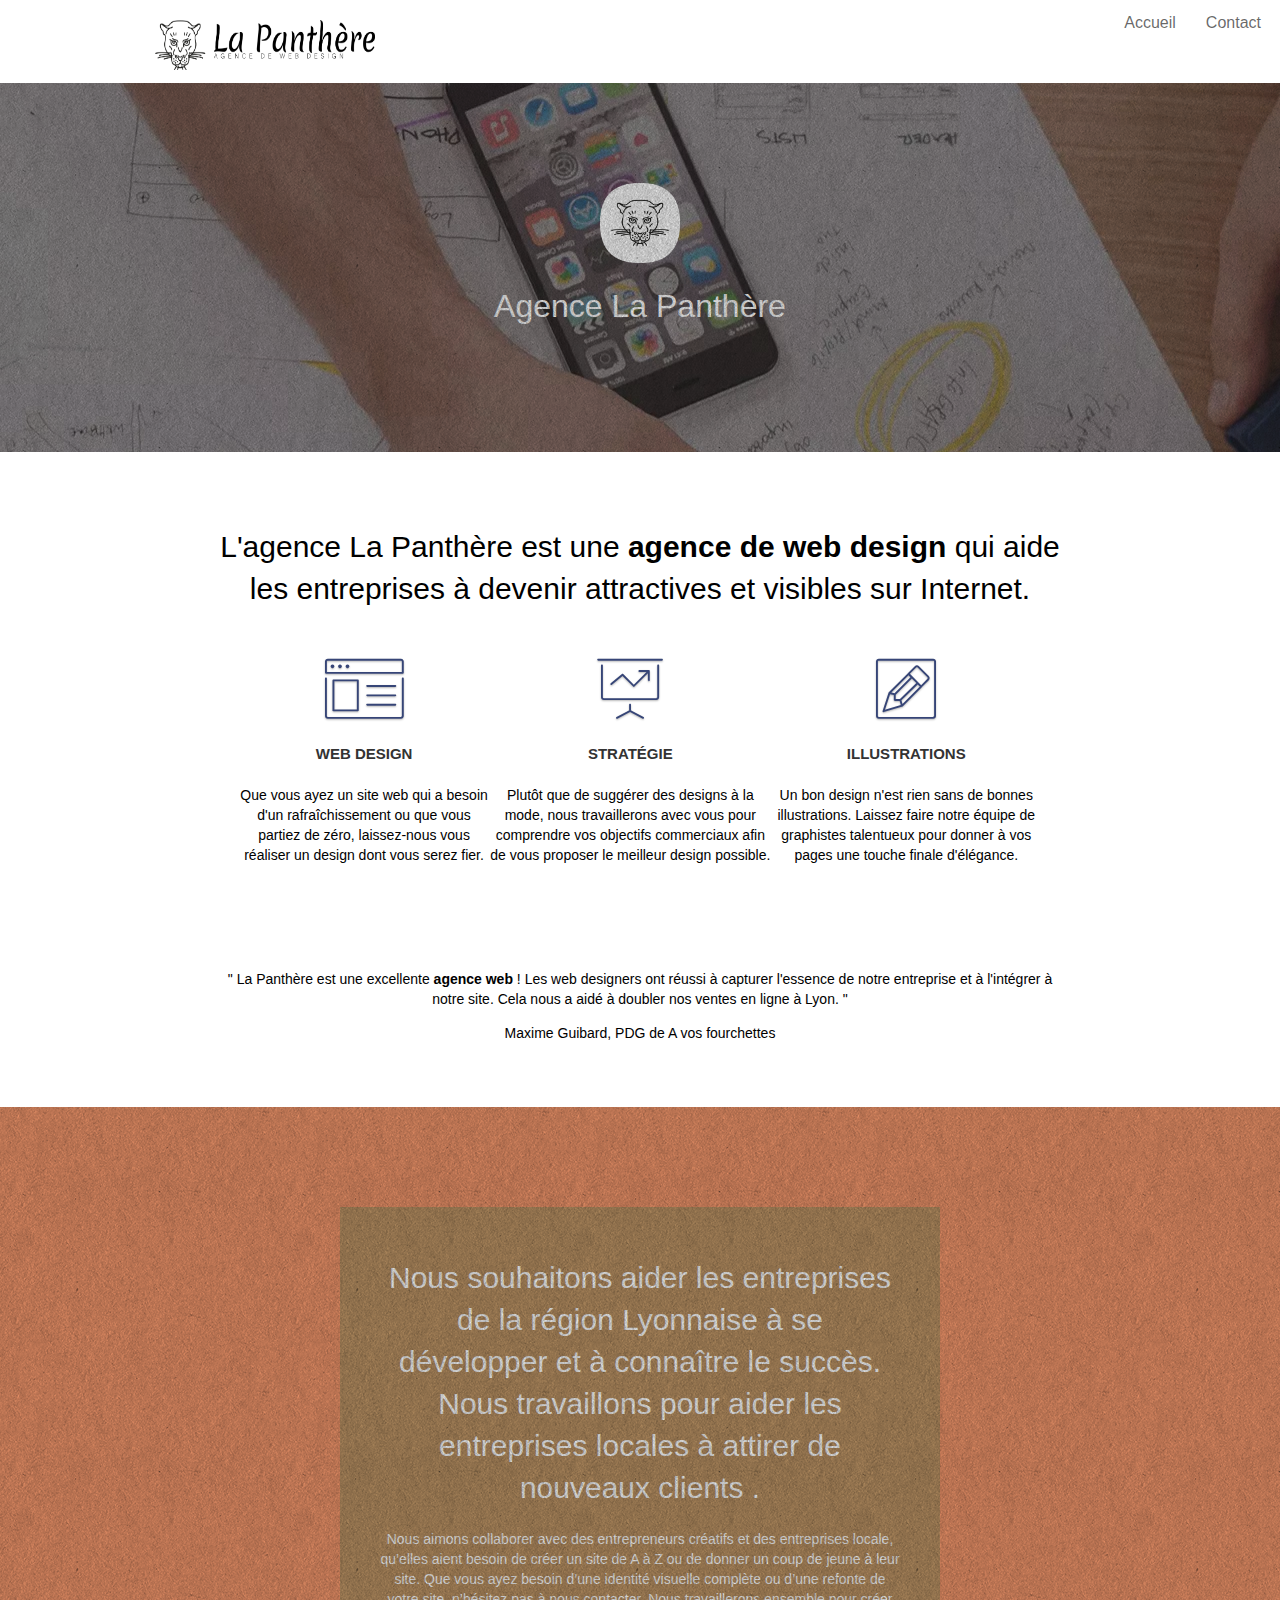
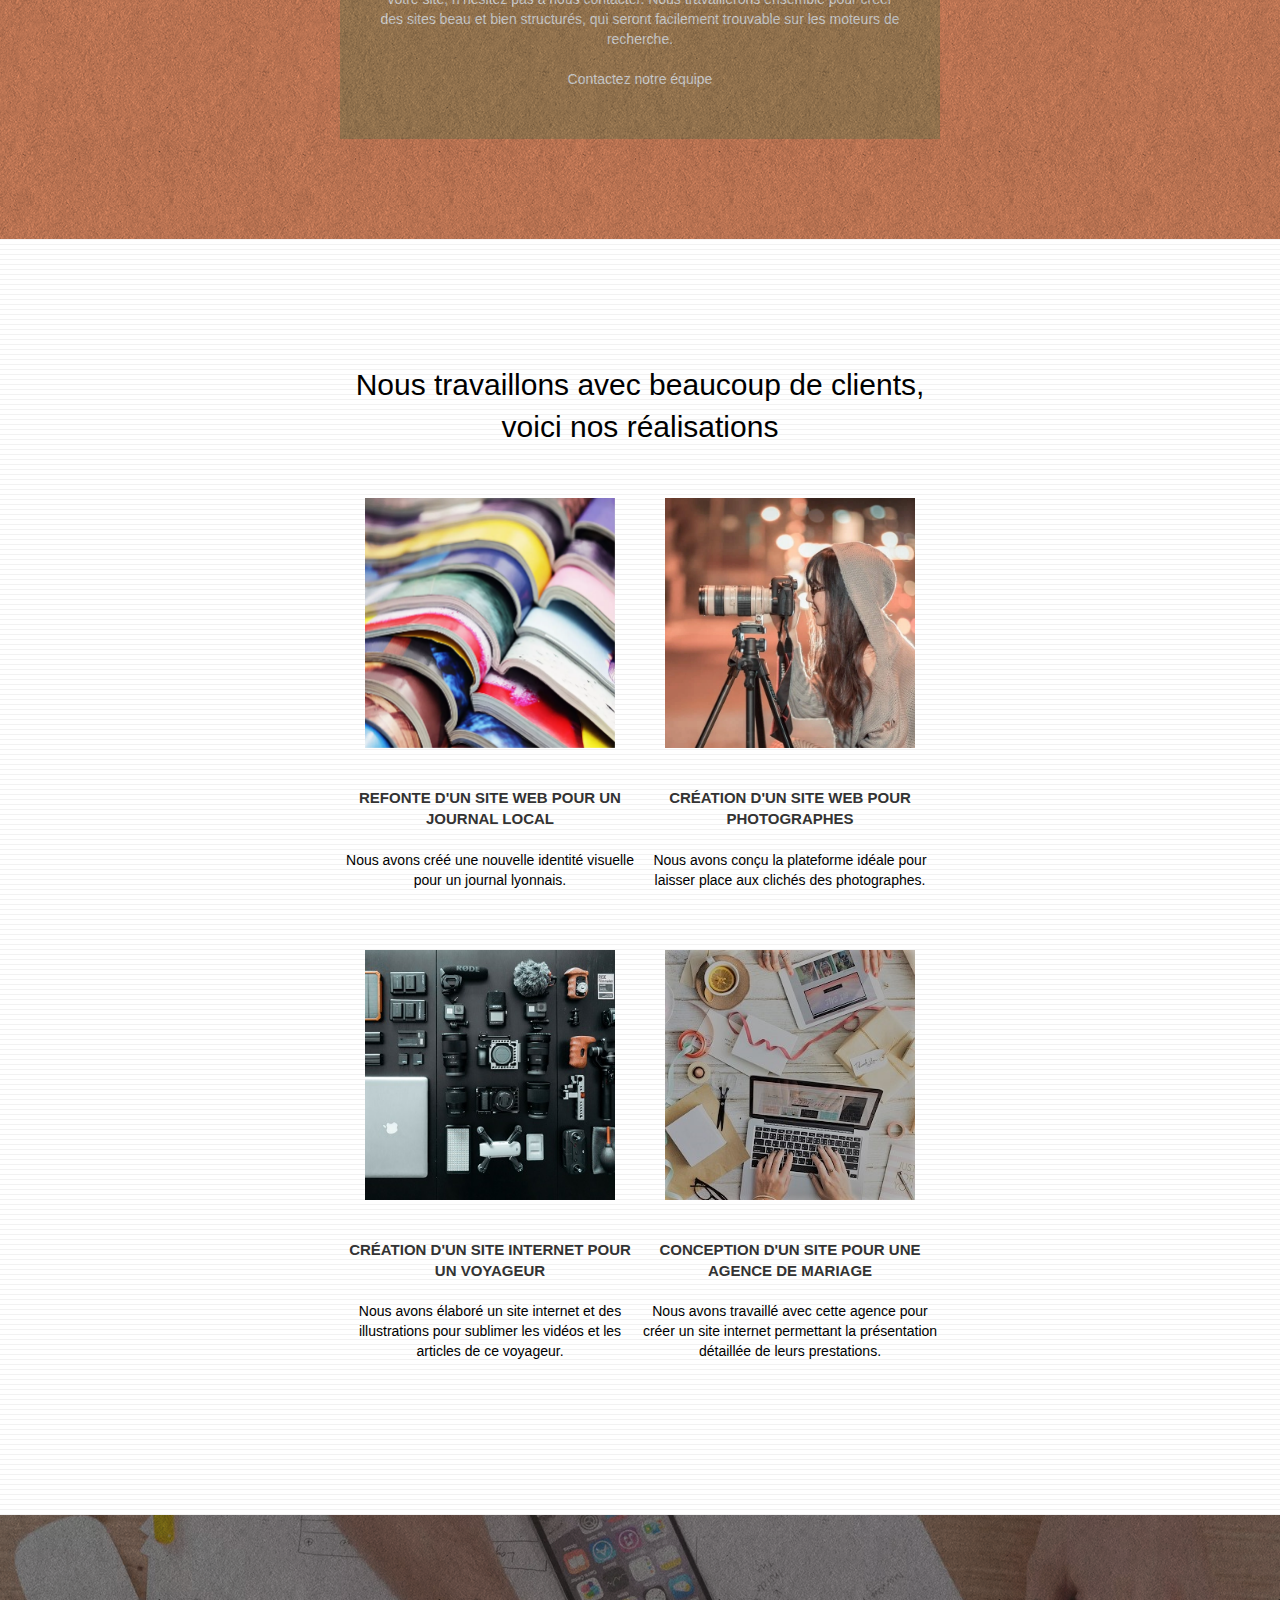
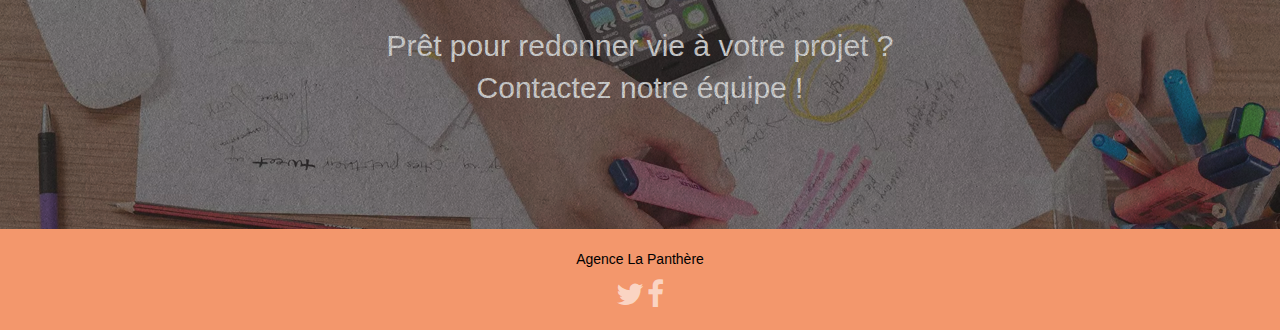
<file: index.html>
<!doctype html>
<html lang="fr">

<head>
	<meta charset="utf-8">
	<meta http-equiv="X-UA-Compatible" content="IE=edge">
	 
	<meta name="keywords"
		content="seo, google, site web, site internet, agence design paris, agence design, agence design,agence design,agence design,agence design,agence design,agence design,agence design,agence design">
	<meta name="description"
		content="La Panthère, agence de web design basée à Lyon, améliore votre visibilité et votre attractivité sur le web.">
	<meta name="viewport" content="width=device-width, initial-scale=1.0, viewport-fit=cover">
	<link rel="shortcut icon" type="image/png" href="favicon.jpg">

<!-- <link rel="stylesheet" href="https://use.fontawesome.com/releases/v5.15.3/css/all.css"
	integrity="sha384-SZXxX4whJ79/gErwcOYf+zWLeJdY/qpuqC4cAa9rOGUstPomtqpuNWT9wdPEn2fk" crossorigin="anonymous" />
<link rel="preconnect" href="https://fonts.googleapis.com">
<link rel="preconnect" href="https://fonts.gstatic.com" crossorigin>
<link href="https://fonts.googleapis.com/css2?family=Raleway&display=swap" rel="stylesheet"> -->

	<link rel="stylesheet" type="text/css" href="style.css">


  <!--<link href="./css/bootstrap.css" rel="stylesheet"> -->

	
	 <link rel="stylesheet" type="text/css" href="./css/et-line.css"> 
	
	<link href="./css/font-awesome.css" rel="stylesheet"> 

	




	<title>La Panthère</title>


	<!-- Analytics -->

	<!-- Analytics END -->

</head>

<body>
	<!-- Principal conteneur -->
	<div class="page-container">

		<!-- bloc-0 -->
		<div class="bloc bgc-white l-bloc " id="bloc-0">
			<div class="container bloc-sm">

				<nav class="navbar row">
					<div class="navbar-header">
						<a class="navbar-brand" href="index.html"><img src="img/agence-la-panthere-monochrome.webp"
								alt="paris web design logo agence web meilleure agence" width="220" height="50" /></a>
						
					</div>
					<div class="collapse navbar-collapse navbar-1 special-dropdown-nav">
						<ul class="site-navigation nav navbar-nav">
							<li>
								<a href="#réalisations">Accueil</a>
							</li>
							
							<li>
								<a href="contact.html">Contact</a>
							</li>
						</ul>
					</div>
				</nav>
			</div>
		</div>
		<!-- bloc-0 END -->

		<!-- bloc-1-presentation -->
		<div class="bloc bgc-dark-slate-blue bg-banniere d-bloc bg-t-edge bloc-bg-texture texture-paper b-parallax"
			id="bloc-1-hero">
			<div class="container bloc-lg">
				<div class="row tight-width-whitespace">
					<div class="col-sm-12">
						<img src="img/logo.webp" class="center-block image-resize-mode" width="80" height="80"
							alt="Agence La Panthère, agence web paris, création logo paris" />
						<h1 class="text-center hero-bloc-text white ">
							Agence La Panthère
						</h1>

					</div>
				</div>
			</div>
		</div>
		<!-- bloc-1-presentation END -->

		<!-- bloc-2-services -->
		<div class="bloc bgc-white l-bloc" id="bloc-2-services">
			<div class="container bloc-md">
				<div class="row">
					<div class="col-sm-12 text-center">
						<h2>L'agence La Panthère est une <strong>agence de web design</strong> qui aide <br>
							les entreprises à devenir attractives et visibles sur Internet.</h2>
					</div>
				</div>
				<div class="row voffset-lg med-width-whitespace menus_cards">
					<div class="col-sm-4">
						<div class="text-center">
							<span class="et-icon-browser sm-shadow icon-dark-slate-blue icons icon-lg"></span>
						</div>
						<h3 class="mg-md text-center">
							Web design
						</h3>
						<p class="text-center ">
							Que vous ayez un site web qui a besoin d'un rafraîchissement ou que vous partiez de zéro,
							laissez-nous vous réaliser un design dont vous serez fier.
						</p>
					</div>
					<div class="col-sm-4">
						<div class="text-center">
							<span class="et-icon-presentation sm-shadow icon-dark-slate-blue icons icon-lg"></span>
						</div>
						<h3 class="mg-md text-center">
							Stratégie
						</h3>
						<p class="text-center ">
							Plutôt que de suggérer des designs à la mode, nous travaillerons avec vous pour comprendre
							vos objectifs commerciaux afin de vous proposer le meilleur design possible.<br>
						</p>
					</div>
					<div class="col-sm-4">
						<div class="text-center">
							<span class="et-icon-edit sm-shadow icon-dark-slate-blue icons icon-lg"></span>
						</div>
						<h3 class="mg-md text-center">
							Illustrations
						</h3>
						<p class="text-center ">
							Un bon design n'est rien sans de bonnes illustrations. Laissez faire notre équipe de
							graphistes talentueux pour donner à vos pages une touche finale d'élégance.
						</p>
					</div>
				</div>



				<figure class="row voffset-lg voffset">
					<blockquote class="col-xs-12 col-md-8 col-md-offset-2 text-center quote">
						" La Panthère est une excellente <strong>agence web</strong> ! Les web designers ont réussi
						à capturer
						l'essence de notre entreprise et à l'intégrer à notre site. Cela nous a aidé à doubler nos
						ventes en ligne à Lyon. "
					</blockquote>
					<figcaption class="col-xs-12 col-md-8 col-md-offset-2 text-center">
						Maxime Guibard, <abbr>PDG</abbr> de A vos fourchettes
					</figcaption>
				</figure>

			</div>
		</div>
		<!-- bloc-2-services END -->

		<!-- bloc-3-what-i-do -->
		<div class="bloc tc-white bgc-atomic-tangerine bg-presentation d-bloc bloc-bg-texture texture-paper b-parallax"
			id="bloc-3-what-i-do">
			<div class="container bloc-lg">
				<div class="row tight-width-whitespace black-background">
					<div class="col-sm-12">
						<h2 class="mg-md text-center white">
							Nous souhaitons aider les entreprises de la région Lyonnaise à se développer et à connaître
							le succès. Nous travaillons pour aider les entreprises locales à attirer de nouveaux clients
							.<br>
						</h2>
						<p class="text-center white">
							Nous aimons collaborer avec des entrepreneurs créatifs et des entreprises locale, qu’elles
							aient besoin de créer un site de A à Z ou de donner un coup de jeune à leur site. Que vous
							ayez besoin d’une identité visuelle complète ou d’une refonte de votre site, n’hésitez pas à
							nous contacter. Nous travaillerons ensemble pour créer des sites beau et bien structurés,
							qui seront facilement trouvable sur les moteurs de recherche. <br><br>
							Contactez notre équipe<br>
						</p>
					</div>
				</div>
			</div>
		</div>
		<!-- bloc-3-what-i-do END -->

		<!-- bloc-4-portfolio -->
		<div class="bloc bgc-white bg-lines-h2-bg bg-repeat l-bloc" id="bloc-4-portfolio">
			<div class="container bloc-lg">
				<div class="row">


					<div class="col-sm-12 text-center">
						<h2 id="réalisations">Nous travaillons avec beaucoup de clients, <br> voici nos réalisations
						</h2>
					</div>


				</div>
				
				<div class="menus_cards row tight-width-whitespace portfolio-row">
					<div class="col-sm-6">
						<a href="#" data-lightbox="img/1.jpg" data-gallery-id="gallery-1"
							data-caption="Refonte d'un site web pour un journal local" data-frame="snapshot-lb"><img
								src="img/1.webp"
								alt="paris web design logo agence web meilleure agence et refonte site web journal"
								class="img-responsive portfolio-thumb" width="250" height="250" /></a>
						<h3 class="mg-md text-center">
							Refonte d'un site web pour un journal local
						</h3>
						<p class="text-center">
							Nous avons créé une nouvelle identité visuelle pour un journal lyonnais.
						</p>
					</div>
					<div class="col-sm-6">
						<a href="#" data-lightbox="img/2.jpg" data-gallery-id="gallery-1"
							data-caption="Création d'un site web pour photographes" data-frame="snapshot-lb"><img
								src="img/2.webp" class="img-responsive portfolio-thumb"
								alt="paris web design logo agence web meilleure agence, Création d'un site web pour photographes"
								width="250" height="250" /></a>
						<h3 class="mg-md text-center">
							Création d'un site web pour photographes
						</h3>
						<p class="text-center">
							Nous avons conçu la plateforme idéale pour laisser place aux clichés des photographes.
						</p>
					</div>
				</div>
				<div class="menus_cards row tight-width-whitespace portfolio-row">
					<div class="col-sm-6">
						<a href="#" data-lightbox="img/3.bmp" data-gallery-id="gallery-1"
							data-caption="Création d'un site internet pour un voyageur" data-frame="snapshot-lb"><img
								src="img/3.webp" class="img-responsive portfolio-thumb"
								alt="paris web design logo agence web meilleure agence, Création d'un site web pour voyageur"
								width="250" height="250" /></a>
						<h3 class="mg-md text-center">
							Création d'un site internet pour un voyageur
						</h3>
						<p class="text-center">
							Nous avons élaboré un site internet et des illustrations pour sublimer les vidéos et les
							articles de ce voyageur.
						</p>
					</div>
					<div class="col-sm-6">
						<a href="#" data-lightbox="img/4.bmp" data-gallery-id="gallery-1"
							data-caption="Conception d'un site pour une agence de mariage" data-frame="snapshot-lb"><img
								src="img/4.webp" class="img-responsive portfolio-thumb"
								alt="paris web design logo agence web meilleure agence, Création d'un site web pour agence de mariage"
								width="250" height="250" /></a>
						<h3 class="mg-md text-center">
							Conception d'un site pour une agence de mariage
						</h3>
						<p class="text-center">
							Nous avons travaillé avec cette agence pour créer un site internet permettant la
							présentation détaillée de leurs prestations.
						</p>
					</div>
		
				</div>
			</div>
		</div>
		<!-- bloc-4-portfolio END -->

		<!-- bloc-5-cta -->
		<div class="bloc bgc-dark-slate-blue bg-banniere d-bloc bloc-bg-texture texture-paper" id="bloc-5-cta">
			<div class="container bloc-lg">
				<div class="row">
					<h2 class="mg-md text-center white">
						Prêt pour redonner vie à votre projet ?<br>Contactez notre équipe !
					</h2>

				</div>
			</div>
		</div>
		<!-- bloc-5-cta END -->

		<!-- Footer - bloc-8 -->

		<div class="bloc bgc-atomic-tangerine d-bloc" id="bloc-8">
			<div class="container bloc-sm">
				<div class="row">
					<div class="col-sm-12">
						<p class="text-center tc-black">
							Agence La Panthère <br>
						</p>
		
						<div class="row row-no-gutters social">
							<div class="col-sm-3">
								<div class="text-center">
									<a class="social" href="https://twitter.com/agencedesignweb"
										aria-label="vers notre page twitter"><span
											class="fa fa-twitter icon-md"></span></a>
									<a class="social"
											href="https://www.facebook.com/Agence-La-Panth%C3%A8re-100711492716678/"
										aria-label="vers notre page facebook"><span
											class="fa fa-facebook icon-md"></span></a>
								</div>
							</div>
		
						</div>
					</div>
				</div>
			</div>
		</div>



		<!-- Footer - bloc-8 END -->

	</div>
	<!-- Principal conteneur END -->


</body>

</html>
</file>
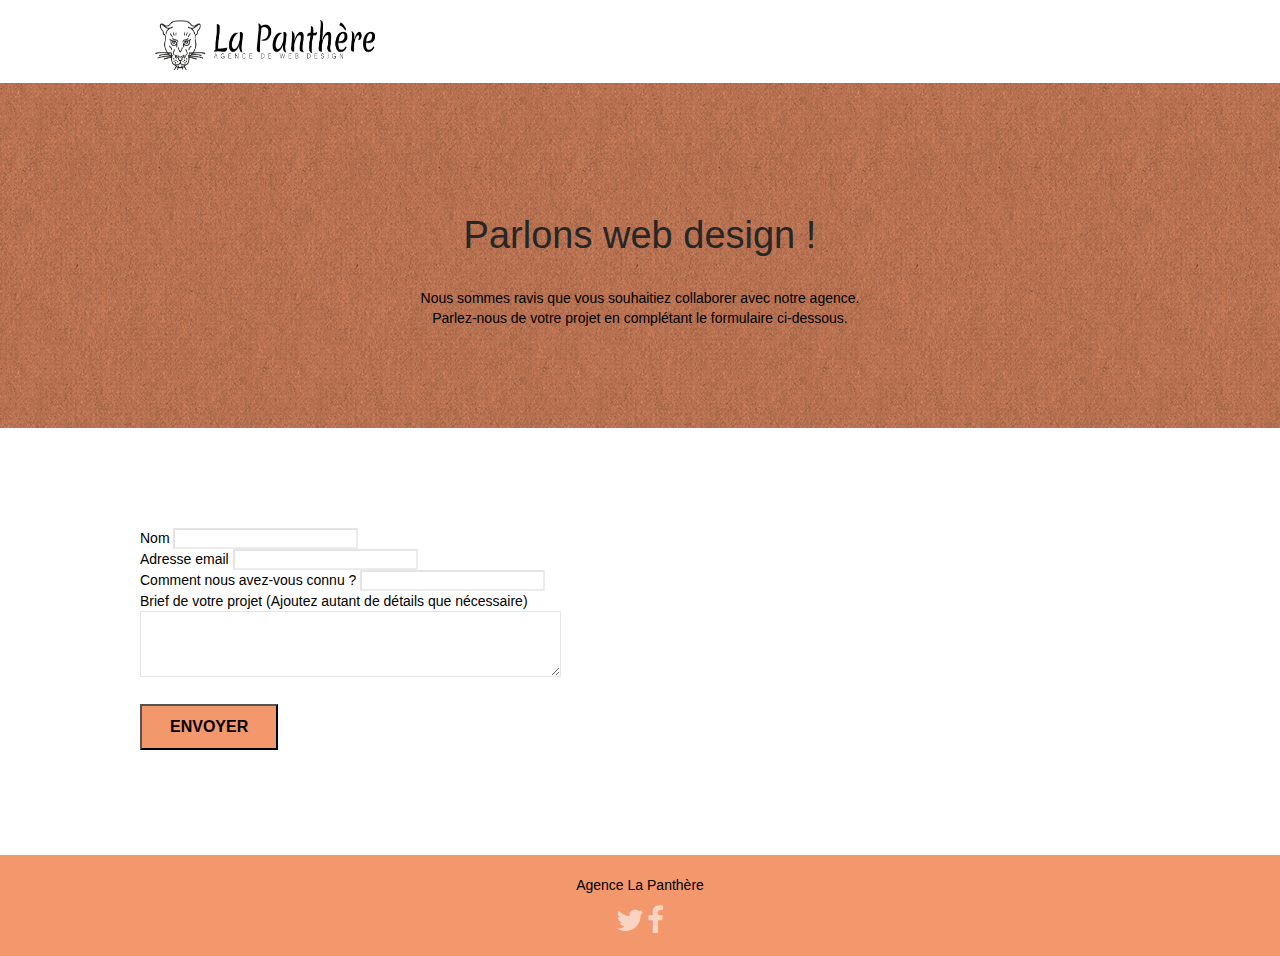
<file: contact.html>
<!doctype html>
<html lang="fr">
<head>
    <meta charset="utf-8">
    <meta name="keywords" content="seo, google, site web, site internet, agence design paris, agence design, agence design,agence design,agence design,agence design,agence design,agence design,agence design,agence design">
    <meta name="description" content="La Panthère, agence de web design basée à Lyon, améliore votre visibilité et votre attractivité sur le web.">
    <meta name="viewport" content="width=device-width, initial-scale=1.0, viewport-fit=cover">
    <link rel="shortcut icon" type="image/png" href="favicon.jpg">
    
	<link rel="stylesheet" type="text/css" href="style.css">
	
	<link href="./css/font-awesome.css" rel="stylesheet">

    <title>page contact</title>

    
<!-- Analytics -->
 
<!-- Analytics END -->
    
</head>
<body>
<!-- Principal conteneur -->
<div class="page-container">
    
<!-- bloc-0 -->
<div class="bloc bgc-white l-bloc " id="bloc-0">
	<div class="container bloc-sm">
		<nav class="navbar row">
			<div class="navbar-header">
				<a class="navbar-brand" href="index.html">
					<img src="img/agence-la-panthere-monochrome.webp" 
					alt="atlanta web design logo" width="220" height="50" /></a>
			</div>
			
		</nav>
	</div>
</div>
<!-- bloc-0 END -->

<!-- bloc-6 -->
<div class="bloc bg-dots-bg bg-repeat bgc-atomic-tangerine d-bloc bloc-bg-texture texture-paper" id="bloc-6">
	<div class="container bloc-lg">
		<div class="row">
			<div class="col-sm-12">
				<h1 class="text-center hero-bloc-text tc-black">
					Parlons web design !
				</h1>
				<p class="text-center mg-lg tc-black tight-width-whitespace">
					Nous sommes ravis que vous souhaitiez collaborer avec notre agence.<br>
					Parlez-nous de votre projet en complétant le formulaire ci-dessous.
				</p>
			</div>
		</div>
	</div>
</div>
<!-- bloc-6 END -->

<!-- bloc-7 -->
<div class="bloc bgc-white l-bloc" id="bloc-7">
	<div class="container bloc-lg">
		<div class="row">
			<div class="col-sm-6">
				<form id="form_1">
					<div class="form-group">
						<label for="name">
							Nom
						</label> 	
						<input id="name" class="form-control" required />
					</div>

					<div class="form-group">
						<label for="name" aria-label="email">
							Adresse email
						</label>
						<input id="email" class="form-control" type="email" required />
					</div>
					<div class="form-group">
						<label for="input_504" aria-label="moyen de nous connaître">
							Comment nous avez-vous connu ?
						</label>
						<input class="form-control" type="email" required id="input_504" />
					</div>
					<div class="form-group">
						<label for="message" aria-label="votre message">
							Brief de votre projet (Ajoutez autant de détails que nécessaire)<br>
						</label><textarea id="message" class="form-control" rows="4" cols="50" required></textarea>
					</div> 
					<button class="bloc-button btn btn-lg btn-block cta-hero btn-atomic-tangerine" type="submit">
						Envoyer
					</button>
				</form>
			</div>
			

			<!--<div class="col-sm-6">
				<div id="map"></div>
				<br>
				<iframe title="carte" src="https://www.google.com/maps/embed?pb=!1m18!1m12!1m3!1d2783.0829506555137!2d4.827978615009096!3d45.769527821039844!2m3!1f0!2f0!3f0!3m2!1i1024!2i768!4f13.1!3m3!1m2!1s0x47f4eb020f3664e9%3A0x13e3d71752922c1f!2s2%20Pl.%20Sathonay%2C%2069001%20Lyon!5e0!3m2!1sfr!2sfr!4v1658999984424!5m2!1sfr!2sfr" 
				></iframe>
			</div> -->

		</div>
	</div>
</div>
<!-- bloc-7 END -->

<!-- ScrollToTop Button
<a class="bloc-button btn btn-d scrollToTop" onclick="scrollToTarget('1')"><span class="fa fa-chevron-up"></span></a>
ScrollToTop Button END-->


<!-- Footer - bloc-8 -->
<div class="bloc bgc-atomic-tangerine d-bloc" id="bloc-8">
	<div class="container bloc-sm">
		<div class="row">
			<div class="col-sm-12">
				<p class="text-center tc-black">
					Agence La Panthère <br>
				</p>

				<div class="row row-no-gutters social">
					<div class="col-sm-3">
						<div class="text-center">
							<a class="social" href="https://twitter.com/agencedesignweb"
								aria-label="vers notre page twitter"><span
									class="fa fa-twitter icon-md"></span></a>
							<a class="social"
									href="https://www.facebook.com/Agence-La-Panth%C3%A8re-100711492716678/"
								aria-label="vers notre page facebook"><span
									class="fa fa-facebook icon-md"></span></a>
						</div>
					</div>

				</div>
			</div>
		</div>
	</div>
</div>
<!-- Footer - bloc-8 END -->

</div>
<!-- Principal conteneur END -->
    

</body>
</html>
</file>
<file: style.css>
body {
    margin: 0;
    padding: 0;
    background: #FFF;
    overflow-x: hidden;
    -webkit-font-smoothing: antialiased;
    -moz-osx-font-smoothing: grayscale;
}


a,
button {
    transition: all .3s ease-in-out;
    outline: none !important;
}

a:hover {
    text-decoration: none;
    cursor: pointer;
}

#page-loading-blocs-notifaction {
    position: fixed;
    top: 0;
    bottom: 0;
    width: 100%;
    z-index: 100000;
    background: #FFFFFF url("img/pageload-spinner.gif") no-repeat center center;
}

#map {
    display: flex;
    
    width:300px;
    height:150px; 
    border:0;
}

.menus_cards {
    display: flex;

}

.bloc {
    width: 100%;
    clear: both;
    background: 50% 50% no-repeat;
    padding: 0 50px;
    -webkit-background-size: cover;
    -moz-background-size: cover;
    -o-background-size: cover;
    background-size: cover;
    position: relative;
}

.bloc .container {
    padding-left: 0;
    padding-right: 0;
}

.bloc-lg {
    padding: 100px 50px;
}

.bloc-md {
    padding: 50px;
}

.bloc-sm {
    padding: 20px 50px;
}

.bg-center,
.bg-l-edge,
.bg-r-edge,
.bg-t-edge,
.bg-b-edge,
.bg-tl-edge,
.bg-bl-edge,
.bg-tr-edge,
.bg-br-edge,
.bg-repeat {
    -webkit-background-size: auto !important;
    -moz-background-size: auto !important;
    -o-background-size: auto !important;
    background-size: auto !important;
}

.bg-repeat {
    background: repeat;
}

.bg-t-edge {
    background: top no-repeat;
}

.bloc-bg-texture::before {
    content: "";
    background-size: 2px 2px;
    position: absolute;
    top: 0;
    bottom: 0;
    left: 0;
    right: 0;
}

.texture-paper::before {
    background: url("img/texture-paper.webp");
    background-size: 280px 280px;
}

.b-parallax {
    background-attachment: fixed;
}

.d-bloc {
    color: rgba(255, 255, 255, .7);
}

.d-bloc button:hover {
    color: rgba(255, 255, 255, .9);
}

.d-bloc .icon-round,
.d-bloc .icon-square,
.d-bloc .icon-rounded,
.d-bloc .icon-semi-rounded-a,
.d-bloc .icon-semi-rounded-b {
    border-color: rgba(255, 255, 255, .9);
}

.d-bloc .divider-h span {
    border-color: rgba(255, 255, 255, .2);
}

.d-bloc .a-btn,
.d-bloc .navbar a,
.d-bloc .navbar-brand,
.d-bloc a .icon-sm,
.d-bloc a .icon-md,
.d-bloc a .icon-lg,
.d-bloc a .icon-xl,
.d-bloc h1 a,
.d-bloc h2 a,
.d-bloc h3 a,
.d-bloc h4 a,
.d-bloc h5 a,
.d-bloc h6 a,
.d-bloc p a {
    color: rgba(255, 255, 255, .6);
}

.d-bloc .a-btn:hover,
.d-bloc .navbar a:hover,
.d-bloc .navbar-brand:hover,
.d-bloc a:hover .icon-sm,
.d-bloc a:hover .icon-md,
.d-bloc a:hover .icon-lg,
.d-bloc a:hover .icon-xl,
.d-bloc h1 a:hover,
.d-bloc h2 a:hover,
.d-bloc h3 a:hover,
.d-bloc h4 a:hover,
.d-bloc h5 a:hover,
.d-bloc h6 a:hover,
.d-bloc p a:hover {
    color: rgba(255, 255, 255, 1);
}

.d-bloc .navbar-toggle .icon-bar {
    background: rgba(255, 255, 255, 1);
}

.d-bloc .btn-wire,
.d-bloc .btn-wire:hover {
    color: rgba(255, 255, 255, 1);
    border-color: rgba(255, 255, 255, 1);
}

.d-bloc .panel {
    color: rgba(0, 0, 0, .5);
}

.d-bloc .panel button:hover {
    color: rgba(0, 0, 0, .7);
}

.d-bloc .panel icon {
    border-color: rgba(0, 0, 0, .7);
}

.d-bloc .panel .divider-h span {
    border-color: rgba(0, 0, 0, .1);
}

.d-bloc .panel .a-btn {
    color: rgba(0, 0, 0, .6);
}

.d-bloc .panel .a-btn:hover {
    color: rgba(0, 0, 0, 1);
}

.d-bloc .panel .btn-wire,
.d-bloc .panel .btn-wire:hover {
    color: rgba(0, 0, 0, .7);
    border-color: rgba(0, 0, 0, .3);
}

.d-bloc .panel,
.l-bloc {
    color: black;
}

.d-bloc .panel button:hover,
.l-bloc button:hover {
    color: rgba(0, 0, 0, .7);
}

.l-bloc .icon-round,
.l-bloc .icon-square,
.l-bloc .icon-rounded,
.l-bloc .icon-semi-rounded-a,
.l-bloc .icon-semi-rounded-b {
    border-color: rgba(0, 0, 0, .7);
}

.d-bloc .panel .divider-h span,
.l-bloc .divider-h span {
    border-color: rgba(0, 0, 0, .1);
}

.d-bloc .panel .a-btn,
.l-bloc .a-btn,
.l-bloc .navbar a,
.l-bloc .navbar-brand,
.l-bloc a .icon-sm,
.l-bloc a .icon-md,
.l-bloc a .icon-lg,
.l-bloc a .icon-xl,
.l-bloc h1 a,
.l-bloc h2 a,
.l-bloc h3 a,
.l-bloc h4 a,
.l-bloc h5 a,
.l-bloc h6 a,
.l-bloc p a {
    color: rgba(0, 0, 0, .6);
}

.d-bloc .panel .a-btn:hover,
.l-bloc .a-btn:hover,
.l-bloc .navbar a:hover,
.l-bloc .navbar-brand:hover,
.l-bloc a:hover .icon-sm,
.l-bloc a:hover .icon-md,
.l-bloc a:hover .icon-lg,
.l-bloc a:hover .icon-xl,
.l-bloc h1 a:hover,
.l-bloc h2 a:hover,
.l-bloc h3 a:hover,
.l-bloc h4 a:hover,
.l-bloc h5 a:hover,
.l-bloc h6 a:hover,
.l-bloc p a:hover {
    color: rgba(0, 0, 0, 1);
}

.l-bloc .navbar-toggle .icon-bar {
    color: rgba(0, 0, 0, .6);
}

.d-bloc .panel .btn-wire,
.d-bloc .panel .btn-wire:hover,
.l-bloc .btn-wire,
.l-bloc .btn-wire:hover {
    color: rgba(0, 0, 0, .7);
    border-color: rgba(0, 0, 0, .3);
}

.voffset {
    margin-top: 30px;
}

.voffset-lg {
    margin-top: 80px;
}

.row-no-gutters {
    margin-right: 0;
    margin-left: 0;
}

.row.row-no-gutters>[class^="col-"],
.row.row-no-gutters>[class*=" col-"] {
    padding-right: 0;
    padding-left: 0;
}

#bloc-1-hero h1 {
    font-size: 32px;
}

.navbar {
    margin-bottom: 0;
    z-index: 1;
}

.navbar-brand {
    height: auto;
    padding: 3px 15px;
    font-size: 25px;
    font-weight: normal;
    font-weight: 600;
    line-height: 44px;
}

.navbar-brand img {
    max-height: 200px;
    margin: 0 5px 0 0;
    display: inline;
}

.navbar-brand img[src$=svg] {
    min-width: 100px;
}

.nav-center .navbar-brand img {
    margin: 0;
}

.navbar .nav {
    padding-top: 2px;
    margin-right: -16px;
    float: right;
    z-index: 1;
}

.nav>li {
    float: left;
    margin-top: 4px;
    font-size: 16px;
}

.navbar-nav .open .dropdown-menu>li>a {
    text-align: inherit;
}

.nav>li a:hover,
.nav>li a:focus {
    background: transparent;
}

.navbar-toggle {
    margin: 10px 10px 0 0;
    border: 0px;
}

.navbar-toggle:hover {
    background: transparent !important;
}

.navbar-toggle .icon-bar {
    background-color: rgba(0, 0, 0, .5);
    width: 26px;
}

.nav-invert .navbar .nav {
    float: left;
}

.nav-invert .navbar-header,
.nav-invert .navbar-brand {
    float: right;
    position: relative;
    z-index: 2;
}

@media (min-width: 768px) {
    

    .site-navigation {
        position: absolute;
        top: 50%;
        right: 20px;
        transform: translate(0, -50%);
        -webkit-transform: translateY(-50%);
    }

    .nav>li .dropdown-menu a,
    .nav>li .dropdown-menu a:hover {
        color: #484848;
    }

    .nav-invert .site-navigation {
        left: 0;
        right: 0;
    }

    .nav-center {
        text-align: center;
    }

    .nav-center .navbar-header {
        width: 100%;
    }

    .nav-center .navbar-header,
    .nav-center .navbar-brand,
    .nav-center .nav>li {
        float: none;
        display: inline-block;
    }

    .nav-center .site-navigation {
        position: relative;
        width: 100%;
        right: 0;
        margin-right: 0px;
        margin-top: 20px;
    }

    .nav-center.mini-nav .navbar-toggle {
        float: none;
        margin: 10px auto 0;
    }
}

.nav>li>.dropdown a {
    background: none !important;
    display: block;
    padding: 14px 15px;
}

nav .caret {
    margin: 0 5px;
}

.dropdown-menu .dropdown-menu {
    top: -8px;
    left: 100%;
}

.dropdown-menu .dropmenu-flow-right {
    top: 100%;
    left: 0;
    margin-left: -1px;
    border-top-left-radius: 0;
    border-top-right-radius: 0;
}

.dropdown-menu .dropdown span {
    border: 4px solid black;
    border-top-color: transparent;
    border-right-color: transparent;
    border-bottom-color: transparent;
    margin: 6px -5px 0 0 !important;
    float: right;
}

.mg-md {
    margin-top: 10px;
    margin-bottom: 20px;
}

.mg-lg {
    margin-top: 10px;
    margin-bottom: 40px;
}

.btn {
    margin: 0 5px 5px 0;
}

.btn.pull-right {
    margin: 0 0 5px 5px;
}

.btn-d,
.btn-d:hover,
.btn-d:focus {
    color: #FFF;
    background: rgba(0, 0, 0, .3);
}

button {
    outline: none !important;
}

.btn-rd {
    border-radius: 40px;
}

.btn-clean {
    border: 1px solid rgba(0, 0, 0, .08);
    border-bottom-color: rgba(0, 0, 0, .1);
    text-shadow: 0 1px 0 rgba(0, 0, 1, .1);
    box-shadow: 0 1px 3px rgba(0, 0, 1, .25), inset 0 1px 0 0 rgba(255, 255, 255, .15);
}

.icon-md {
    font-size: 30px !important;
}

.icon-lg {
    font-size: 60px !important;
}

.sm-shadow {
    text-shadow: 0 1px 2px rgba(0, 0, 0, .3);
}

.panel-sq,
.panel-sq .panel-heading,
.panel-sq .panel-footer {
    border-radius: 0;
}

.panel-rd {
    border-radius: 30px;
}

.panel-rd .panel-heading {
    border-radius: 29px 29px 0 0;
}

.panel-rd .panel-footer {
    border-radius: 0 0 29px 29px;
}

.form-control {
    border-color: rgba(0, 0, 0, .1);
    box-shadow: none;
}

.scrollToTop {
    width: 40px;
    height: 40px;
    position: fixed;
    bottom: 20px;
    right: 20px;
    opacity: 0;
    z-index: 500;
    transition: all .3s ease-in-out;
}

.scrollToTop span {
    margin-top: 6px;
}

.showScrollTop {
    font-size: 14px;
    opacity: 1;
}

a[data-lightbox] {
    position: relative;
    display: block;
    text-align: center;
}

a[data-lightbox]:hover::before {
    content: "+";
    font-family: "HelveticaNeue-Light", "Helvetica Neue Light", "Helvetica Neue", Helvetica, Arial;
    font-size: 32px;
    width: 50px;
    height: 50px;
    margin-left: -25px;
    border-radius: 50%;
    background: rgba(0, 0, 0, .6);
    color: #FFF;
    font-weight: 100;
    z-index: 1;
    position: absolute;
    top: 50%;
    transform: translateY(-50%);
    -webkit-transform: translateY(-50%);
}

a[data-lightbox]:hover img {
    opacity: 0.6;
    -webkit-animation-fill-mode: none;
    animation-fill-mode: none;
}

#lightbox-modal {
    display: flex;
    align-items: center;
}

#lightbox-modal .modal-dialog {
    width: 90%;
    max-width: 900px;
    margin: 0 auto 0;
}

#lightbox-modal .modal-dialog img {
    max-height: 90vh;
    margin: 0 auto;
}

.lightbox-caption {
    padding: 20px;
    color: #FFF;
    background: rgba(0, 0, 0, .5);
    position: absolute;
    left: 15px;
    right: 15px;
    bottom: 5px;
}

.close-lightbox {
    color: #FFF;
    font-size: 30px;
    position: absolute;
    top: 20px;
    right: 20px;
    z-index: 20;
    background: rgba(0, 0, 0, .5);
    border: none;
    line-height: 30px;
    padding: 0 9px 5px;
    opacity: 0.3;
}

.close-lightbox:hover,
.next-lightbox:hover,
.prev-lightbox:hover {
    opacity: 1.0;
    color: #FFF;
}

.next-lightbox,
.prev-lightbox {
    font-size: 20px;
    color: rgba(255, 255, 255, .9);
    background: rgba(0, 0, 0, .5);
    transition: all .2s ease-in-out;
    position: absolute;
    top: 45%;
    z-index: 1;
    opacity: 0.4;
}

.next-lightbox {
    padding: 6px 8px 1px 13px;
    right: 25px;
}

.prev-lightbox {
    padding: 6px 13px 1px 10px;
    left: 25px;
}

.snapshot-lb .modal-body {
    padding-bottom: 45px;
}

.snapshot-lb .lightbox-caption {
    padding: 0;
    color: rgba(0, 0, 0, .5);
    background: none;
}

h1,
h2,
h3,
h4,
h5,
h6,
p,
label,
.btn,
a {
    font-family: "helvetica";
    font-weight: 400;
    color: black;
}

.container {
    max-width: 1000px;
}

.hero-bloc-text {
    font-size: 38px;
}

.hero-bloc-text-sub {
    font-size: 36px;
}

.statement-bloc-text {
    line-height: 26px;
    font-style: italic;
    font-size: 20px;
    text-align: center;
    font-weight: lighter;
    max-width: 520px;
    margin: auto auto auto auto;
}

p {
    font-size: 14px;
}

.tight-width-whitespace {
    max-width: 600px;
    margin: auto auto auto auto;
}

.h1 {
    font-size: 20px;
    font-family: "Open Sans";
}

.cta-hero {
    margin-top: 22px;
    color: #FFFFFF !important;
    text-transform: uppercase;
    padding: 12px 28px 12px 28px;
    font-size: 16px;
    font-weight: 700;
}

.social {
    max-width: 400px;
    margin: auto auto auto auto;
}

h2 {
    font-size: 22px;
    line-height: 1.4em;
}

h3 {
    font-size: 15px;
    text-transform: uppercase;
    font-weight: 700;
    color: #333333 !important;
}

.med-width-whitespace {
    max-width: 800px;
    margin: auto auto auto auto;
    box-shadow: 0px 0px 0px #000000;
}

h1 {
    color: #333333 !important;
}

h4 {
    color: #333333 !important;
}

.icons {
    margin-bottom: 14px;
    margin-top: 24px;
}

.white {
    color: #FFFFFF !important;
}

.portfolio-thumb {
    margin-bottom: 24px;
}

.portfolio-row {
    margin-bottom: 44px;
    margin-top: 50px;
}

.avatar {
    box-shadow: 0px 4px 9px rgba(0, 0, 0, 0.3);
}

.black-background {
    background-color: rgba(165, 147, 99, 0.7);
    padding: 40px 40px 40px 40px;
}

.bold-link {
    font-weight: 900;
    text-decoration: underline !important;
}

.bgc-white {
    background-color: #FFFFFF;
}

.bgc-dark-slate-blue {
    background-color: #364577;
}

.bgc-atomic-tangerine {
    background-color: #F3976C;
}

.tc-white {
    color: #F3976C !important;
}

.tc-black {
    color: #000000;
}

.btn-atomic-black {
    background-color: black;
    color:#FFFFFF !important;
}

.btn-atomic-tangerine {
    background: #F3976C;
    color: black !important;
}

.btn-atomic-tangerine:hover {
    background: #c27956 !important;
    color: #FFFFFF !important;
}

.ltc-white {
    color: #FFFFFF !important;
}

.ltc-white:hover {
    color: #cccccc !important;
}

.ltc-atomic-tangerine {
    color: #F3976C !important;
}

.ltc-atomic-tangerine:hover {
    color: #c27956 !important;
}

.icon-dark-slate-blue {
    color: #364577 !important;
    border-color: #364577 !important;
}

.bg-dots-bg {
    background-image: url("img/dots-bg.webp");
}

.bg-lines-h2-bg {
    background-image: url("img/lines-h2-bg.webp");
}

.bg-banniere {
    background-image: url("img/agence-la-panthere.webp");
}

.bg-presentation {
    background-image: url("img/image-de-presentation.webp");
}

@media (max-width: 1024px) {

    .menus_cards {
        display: inline;
    }   

    .bloc {
        padding-left: 20px;
        padding-right: 20px;
    }

    .bloc.full-width-bloc,
    .bloc-tile-2.full-width-bloc .container,
    .bloc-tile-3.full-width-bloc .container,
    .bloc-tile-4.full-width-bloc .container {
        padding-left: 0;
        padding-right: 0;
    }
}

@media (max-width: 992px) and (min-width: 768px) {
     
    .navbar .nav {
        max-width: 80%
    }

    .nav-center.navbar .nav {
        max-width: 100%
    }
}

@media only screen and (min-width: 768px) and (max-width: 1024px) and (orientation: landscape) {
    .b-parallax {
        background-attachment: scroll;
    }
}

@media only screen and (min-width: 1024px) and (max-width: 1366px) and (-webkit-min-device-pixel-ratio: 1.5) {
    .b-parallax {
        background-attachment: scroll;
    }
}

@media (max-width: 991px) {
    .container {
        width: 100%;
    }

    .b-parallax {
        background-attachment: scroll;
    }

    .page-container,
    #hero-bloc {
        overflow-x: hidden;
        position: relative;
    }

    .bloc {
        padding-left: 0px;
        padding-right: 0px;
    }

    .bloc-group,
    .bloc-group .bloc {
        display: block;
        width: 100%;
    }

    .bloc-fill-screen .fill-bloc-top-edge,
    .bloc-fill-screen .fill-bloc-bottom-edge {
        padding: 0 20px;
        
    }
}

@media (max-width: 767px) {
    .page-container {
        overflow-x: hidden;
        position: relative;
    }

    h1,
    h2,
    h3,
    h4,
    h5,
    h6,
    p,
    #disqus_thread {
        padding-left: 10px !important;
        padding-right: 10px !important;
    }

    .b-parallax {
        background-attachment: scroll;
    }

    .navbar .nav {
        padding-top: 0;
        border-top: 1px solid rgba(0, 0, 0, .2);
        float: none !important;
    }

    .navbar.row {
        margin-left: 0;
        margin-right: 0;
    }

    .site-navigation {
        position: inherit;
        transform: none;
        -webkit-transform: none;
        -ms-transform: none;
    }

    .nav>li {
        margin-top: 0;
        border-bottom: 1px solid rgba(0, 0, 0, .1);
        background: rgba(0, 0, 0, .05);
        text-align: left;
        padding-left: 15px;
        width: 100%;
    }

    .nav>li:hover {
        background: rgba(0, 0, 0, .08);
    }

    .dropdown .dropdown a .caret {
        float: none;
        margin: 5px 0 0 10px !important;
        border: 4px solid black;
        border-bottom-color: transparent;
        border-right-color: transparent;
        border-left-color: transparent;
    }

    #hero-bloc .navbar .nav {
        background: rgba(0, 0, 0, .8);
    }

    #hero-bloc .navbar .nav a {
        color: rgba(255, 255, 255, .6);
    }

    .hero {
        padding: 50px 0;
    }

    .hero-nav {
        left: -1px;
        right: -1px;
    }

    .navbar-collapse {
        padding: 0;
        overflow-x: hidden;
        -webkit-box-shadow: none;
        box-shadow: none;
    }

    .navbar-brand img {
        max-height: 40px;
        width: auto;
    }

    .nav-invert .navbar-header {
        float: none;
        width: 100%;
    }

    .nav-invert .navbar-toggle {
        float: left;
        margin-left: 10px;
    }

    .bloc {
        padding-left: 0;
        padding-right: 0;
    }

    .bloc-xxl,
    .bloc-xl,
    .bloc-lg {
        padding: 40px 0;
    }

    .bloc-sm,
    .bloc-md {
        padding-left: 0;
        padding-right: 0;
    }

    .bloc-tile-2 .container,
    .bloc-tile-3 .container,
    .bloc-tile-4 .container,
    .bloc-fill-screen .fill-bloc-top-edge,
    .bloc-fill-screen .fill-bloc-bottom-edge {
        padding-left: 0;
        padding-right: 0;
    }

    .a-block {
        padding: 0 10px;
    }

    .btn-dwn {
        display: none;
    }

    .voffset {
        margin-top: 5px;
    }

    .voffset-md {
        margin-top: 20px;
    }

    .voffset-lg {
        margin-top: 30px;
    }

    form {
        padding: 5px;
    }

    .close-lightbox {
        display: inline-block;
    }

    .blocsapp-device-iphone5 {
        background-size: 216px 425px;
        padding-top: 60px;
        width: 216px;
        height: 425px;
    }

    .blocsapp-device-iphone5 img {
        width: 180px;
        height: 320px;
    }
}

@media (max-width: 400px) {
    .bloc {
        padding-left: 0;
        padding-right: 0;
    }
}

@media (max-width: 767px) {
    .bloc-mob-center-text {
        text-align: center;
    }
}










.btn-group>.btn-group:first-child:not(:last-child)>.dropdown-toggle {
    border-top-right-radius: 0;
    border-bottom-right-radius: 0
}

@media (min-width:768px) {
    .navbar-header {
        float: left
    }
}
.navbar-collapse {
    padding-right: 15px;
    padding-left: 15px;
    overflow-x: visible;
    -webkit-overflow-scrolling: touch;
    border-top: 1px solid transparent;
    -webkit-box-shadow: inset 0 1px 0 rgba(255, 255, 255, .1);
    box-shadow: inset 0 1px 0 rgba(255, 255, 255, .1)
}


* {
    -webkit-box-sizing: border-box;
    -moz-box-sizing: border-box;
    box-sizing: border-box
}

:after,
:before {
    -webkit-box-sizing: border-box;
    -moz-box-sizing: border-box;
    box-sizing: border-box
}

body {
    font-family: "Helvetica Neue", Helvetica, Arial, sans-serif;
    font-size: 14px;
    line-height: 1.42857143;
    color: #333;
    background-color: #fff
}

html {
    font-size: 10px;
    -webkit-tap-highlight-color: rgba(0, 0, 0, 0)
}

html {
    font-family: sans-serif;
    -webkit-text-size-adjust: 100%;
    -ms-text-size-adjust: 100%
}

@media (min-width:768px) {
    .navbar-collapse {
        width: auto;
        border-top: 0;
        -webkit-box-shadow: none;
        box-shadow: none
    }
    .navbar-collapse.collapse {
        display: block !important;
        height: auto !important;
        padding-bottom: 0;
        overflow: visible !important
    }
}

.row:before {
    display: table;
    content: " "
}

.row:after {
    clear: both
}

.navbar-toggle {
    position: relative;
    float: left;
    padding: 9px 10px;
    margin-top: 8px;
    margin-right: 15px;
    margin-bottom: 8px;
    background-color: transparent;
    background-image: none;
    border: 1px solid transparent;
    border-radius: 4px
}

@media (min-width:768px) {
    .navbar-nav {
        float: left;
        margin: 0
    }
    .navbar-nav>li {
        float: left
    }
    .navbar-nav>li>a {
        padding-top: 15px;
        padding-bottom: 15px
    }
}

.nav {
    padding-left: 0;
    margin-bottom: 0;
    list-style: none
}

.nav>li>a {
    position: relative;
    display: block;
    padding: 10px 15px
}

a {
    background-color: transparent
}

a {
    color: #337ab7;
    text-decoration: none
}

.col-sm-9 {
    float: left
}
.col-sm-12 {
    width: 100%
}

.col-xs-9 {
    position: relative;
    min-height: 1px;
    padding-right: 15px;
    padding-left: 15px
}

h1 {
    margin: .67em 0;
    font-size: 2em
}

img {
    border: 0
}

img {
    vertical-align: left
}

h6 {
    font-family: inherit;
    font-weight: 500;
    line-height: 1.1;
    color: inherit
}

h3 {
    margin-top: 20px;
    margin-bottom: 10px
}

h1 {
    font-size: 36px
}

.text-center {
    text-align: center
}

.center-block {
    display: block;
    margin-right: auto;
    margin-left: auto
}

.container {
    padding-right: 15px;
    padding-left: 15px;
    margin-right: auto;
    margin-left: auto
}

@media (min-width:768px) {
    .container {
        width: 750px
    }
}

a {
    color: #337ab7;
    text-decoration: none
}
.thumbnail>img {
    display: block;
    max-width: 100%;
    height: auto
}
h2 {
    font-size: 30px
}

p {
    margin: 0 0 10px
}

.col-xs-9 {
    position: relative;
    min-height: 1px;
    padding-right: 15px;
    padding-left: 15px
}

.col-sm-6 {
    width: 100%
}

.container {
    padding-right: 15px;
    padding-left: 15px;
    margin-right: auto;
    margin-left: auto
}

@media (min-width:768px) {
    .container {
        width: 750px
    }
}
@media (min-width:992px) {
    .container {
        width: 970px
    }
}
@media (min-width:1200px) {
    .container {
        width: 1170px
    }
}


@font-face {
    font-family: 'FontAwesome';
    src: url('../fonts/fontawesome-webfont.eot?v=4.7.0');
    src: url('../fonts/fontawesome-webfont.eot?#iefix&v=4.7.0') format('embedded-opentype'), url('../fonts/fontawesome-webfont.woff2?v=4.7.0') format('woff2'), url('../fonts/fontawesome-webfont.woff?v=4.7.0') format('woff'), url('../fonts/fontawesome-webfont.ttf?v=4.7.0') format('truetype'), url('../fonts/fontawesome-webfont.svg?v=4.7.0#fontawesomeregular') format('svg');
    font-weight: normal;
    font-style: normal
}
.fa-twitter:before {
    content: "\f099"
}

.fa-facebook:before {
    content: "\f09a"
}

@font-face {
    font-family: et-line;
    src: url(../fonts/et-line.eot);
    src: url(../fonts/et-line.eot?#iefix) format('embedded-opentype'), url(../fonts/et-line.woff) format('woff'), url(../fonts/et-line.ttf) format('truetype'), url(../fonts/et-line.svg#et-line) format('svg');
    font-weight: 400;
    font-style: normal
}
.et-icon-browser:before {
    content: "\e00c"
}
.et-icon-presentation:before {
    content: "\e00e"
}
.et-icon-edit:before {
    content: "\e01c"
}
</file>
<file: css/et-line.css>
@font-face {
    font-family: et-line;
    src: url(../fonts/et-line.eot);
    src: url(../fonts/et-line.eot?#iefix) format('embedded-opentype'), url(../fonts/et-line.woff) format('woff'), url(../fonts/et-line.ttf) format('truetype'), url(../fonts/et-line.svg#et-line) format('svg');
    font-weight: 400;
    font-style: normal
}

.et-icon-adjustments,
.et-icon-alarmclock,
.et-icon-anchor,
.et-icon-aperture,
.et-icon-attachment,
.et-icon-bargraph,
.et-icon-basket,
.et-icon-beaker,
.et-icon-bike,
.et-icon-book-open,
.et-icon-briefcase,
.et-icon-browser,
.et-icon-calendar,
.et-icon-camera,
.et-icon-caution,
.et-icon-chat,
.et-icon-circle-compass,
.et-icon-clipboard,
.et-icon-clock,
.et-icon-cloud,
.et-icon-compass,
.et-icon-desktop,
.et-icon-dial,
.et-icon-document,
.et-icon-documents,
.et-icon-download,
.et-icon-dribbble,
.et-icon-edit,
.et-icon-envelope,
.et-icon-expand,
.et-icon-facebook,
.et-icon-flag,
.et-icon-focus,
.et-icon-gears,
.et-icon-genius,
.et-icon-gift,
.et-icon-global,
.et-icon-globe,
.et-icon-googleplus,
.et-icon-grid,
.et-icon-happy,
.et-icon-hazardous,
.et-icon-heart,
.et-icon-hotairballoon,
.et-icon-hourglass,
.et-icon-key,
.et-icon-laptop,
.et-icon-layers,
.et-icon-lifesaver,
.et-icon-lightbulb,
.et-icon-linegraph,
.et-icon-linkedin,
.et-icon-lock,
.et-icon-magnifying-glass,
.et-icon-map,
.et-icon-map-pin,
.et-icon-megaphone,
.et-icon-mic,
.et-icon-mobile,
.et-icon-newspaper,
.et-icon-notebook,
.et-icon-paintbrush,
.et-icon-paperclip,
.et-icon-pencil,
.et-icon-phone,
.et-icon-picture,
.et-icon-pictures,
.et-icon-piechart,
.et-icon-presentation,
.et-icon-pricetags,
.et-icon-printer,
.et-icon-profile-female,
.et-icon-profile-male,
.et-icon-puzzle,
.et-icon-quote,
.et-icon-recycle,
.et-icon-refresh,
.et-icon-ribbon,
.et-icon-rss,
.et-icon-sad,
.et-icon-scissors,
.et-icon-scope,
.et-icon-search,
.et-icon-shield,
.et-icon-speedometer,
.et-icon-strategy,
.et-icon-streetsign,
.et-icon-tablet,
.et-icon-target,
.et-icon-telescope,
.et-icon-toolbox,
.et-icon-tools,
.et-icon-tools-2,
.et-icon-trophy,
.et-icon-tumblr,
.et-icon-twitter,
.et-icon-upload,
.et-icon-video,
.et-icon-wallet,
.et-icon-wine {
    font-family: et-line;
    speak: none;
    font-style: normal;
    font-weight: 400;
    font-variant: normal;
    text-transform: none;
    line-height: 1;
    -webkit-font-smoothing: antialiased;
    -moz-osx-font-smoothing: grayscale;
    display: inline-block
}

.et-icon-mobile:before {
    content: "\e000"
}

.et-icon-laptop:before {
    content: "\e001"
}

.et-icon-desktop:before {
    content: "\e002"
}

.et-icon-tablet:before {
    content: "\e003"
}

.et-icon-phone:before {
    content: "\e004"
}

.et-icon-document:before {
    content: "\e005"
}

.et-icon-documents:before {
    content: "\e006"
}

.et-icon-search:before {
    content: "\e007"
}

.et-icon-clipboard:before {
    content: "\e008"
}

.et-icon-newspaper:before {
    content: "\e009"
}

.et-icon-notebook:before {
    content: "\e00a"
}

.et-icon-book-open:before {
    content: "\e00b"
}

.et-icon-browser:before {
    content: "\e00c"
}

.et-icon-calendar:before {
    content: "\e00d"
}

.et-icon-presentation:before {
    content: "\e00e"
}

.et-icon-picture:before {
    content: "\e00f"
}

.et-icon-pictures:before {
    content: "\e010"
}

.et-icon-video:before {
    content: "\e011"
}

.et-icon-camera:before {
    content: "\e012"
}

.et-icon-printer:before {
    content: "\e013"
}

.et-icon-toolbox:before {
    content: "\e014"
}

.et-icon-briefcase:before {
    content: "\e015"
}

.et-icon-wallet:before {
    content: "\e016"
}

.et-icon-gift:before {
    content: "\e017"
}

.et-icon-bargraph:before {
    content: "\e018"
}

.et-icon-grid:before {
    content: "\e019"
}

.et-icon-expand:before {
    content: "\e01a"
}

.et-icon-focus:before {
    content: "\e01b"
}

.et-icon-edit:before {
    content: "\e01c"
}

.et-icon-adjustments:before {
    content: "\e01d"
}

.et-icon-ribbon:before {
    content: "\e01e"
}

.et-icon-hourglass:before {
    content: "\e01f"
}

.et-icon-lock:before {
    content: "\e020"
}

.et-icon-megaphone:before {
    content: "\e021"
}

.et-icon-shield:before {
    content: "\e022"
}

.et-icon-trophy:before {
    content: "\e023"
}

.et-icon-flag:before {
    content: "\e024"
}

.et-icon-map:before {
    content: "\e025"
}

.et-icon-puzzle:before {
    content: "\e026"
}

.et-icon-basket:before {
    content: "\e027"
}

.et-icon-envelope:before {
    content: "\e028"
}

.et-icon-streetsign:before {
    content: "\e029"
}

.et-icon-telescope:before {
    content: "\e02a"
}

.et-icon-gears:before {
    content: "\e02b"
}

.et-icon-key:before {
    content: "\e02c"
}

.et-icon-paperclip:before {
    content: "\e02d"
}

.et-icon-attachment:before {
    content: "\e02e"
}

.et-icon-pricetags:before {
    content: "\e02f"
}

.et-icon-lightbulb:before {
    content: "\e030"
}

.et-icon-layers:before {
    content: "\e031"
}

.et-icon-pencil:before {
    content: "\e032"
}

.et-icon-tools:before {
    content: "\e033"
}

.et-icon-tools-2:before {
    content: "\e034"
}

.et-icon-scissors:before {
    content: "\e035"
}

.et-icon-paintbrush:before {
    content: "\e036"
}

.et-icon-magnifying-glass:before {
    content: "\e037"
}

.et-icon-circle-compass:before {
    content: "\e038"
}

.et-icon-linegraph:before {
    content: "\e039"
}

.et-icon-mic:before {
    content: "\e03a"
}

.et-icon-strategy:before {
    content: "\e03b"
}

.et-icon-beaker:before {
    content: "\e03c"
}

.et-icon-caution:before {
    content: "\e03d"
}

.et-icon-recycle:before {
    content: "\e03e"
}

.et-icon-anchor:before {
    content: "\e03f"
}

.et-icon-profile-male:before {
    content: "\e040"
}

.et-icon-profile-female:before {
    content: "\e041"
}

.et-icon-bike:before {
    content: "\e042"
}

.et-icon-wine:before {
    content: "\e043"
}

.et-icon-hotairballoon:before {
    content: "\e044"
}

.et-icon-globe:before {
    content: "\e045"
}

.et-icon-genius:before {
    content: "\e046"
}

.et-icon-map-pin:before {
    content: "\e047"
}

.et-icon-dial:before {
    content: "\e048"
}

.et-icon-chat:before {
    content: "\e049"
}

.et-icon-heart:before {
    content: "\e04a"
}

.et-icon-cloud:before {
    content: "\e04b"
}

.et-icon-upload:before {
    content: "\e04c"
}

.et-icon-download:before {
    content: "\e04d"
}

.et-icon-target:before {
    content: "\e04e"
}

.et-icon-hazardous:before {
    content: "\e04f"
}

.et-icon-piechart:before {
    content: "\e050"
}

.et-icon-speedometer:before {
    content: "\e051"
}

.et-icon-global:before {
    content: "\e052"
}

.et-icon-compass:before {
    content: "\e053"
}

.et-icon-lifesaver:before {
    content: "\e054"
}

.et-icon-clock:before {
    content: "\e055"
}

.et-icon-aperture:before {
    content: "\e056"
}

.et-icon-quote:before {
    content: "\e057"
}

.et-icon-scope:before {
    content: "\e058"
}

.et-icon-alarmclock:before {
    content: "\e059"
}

.et-icon-refresh:before {
    content: "\e05a"
}

.et-icon-happy:before {
    content: "\e05b"
}

.et-icon-sad:before {
    content: "\e05c"
}

.et-icon-facebook:before {
    content: "\e05d"
}

.et-icon-twitter:before {
    content: "\e05e"
}

.et-icon-googleplus:before {
    content: "\e05f"
}

.et-icon-rss:before {
    content: "\e060"
}

.et-icon-tumblr:before {
    content: "\e061"
}

.et-icon-linkedin:before {
    content: "\e062"
}

.et-icon-dribbble:before {
    content: "\e063"
}
</file>
